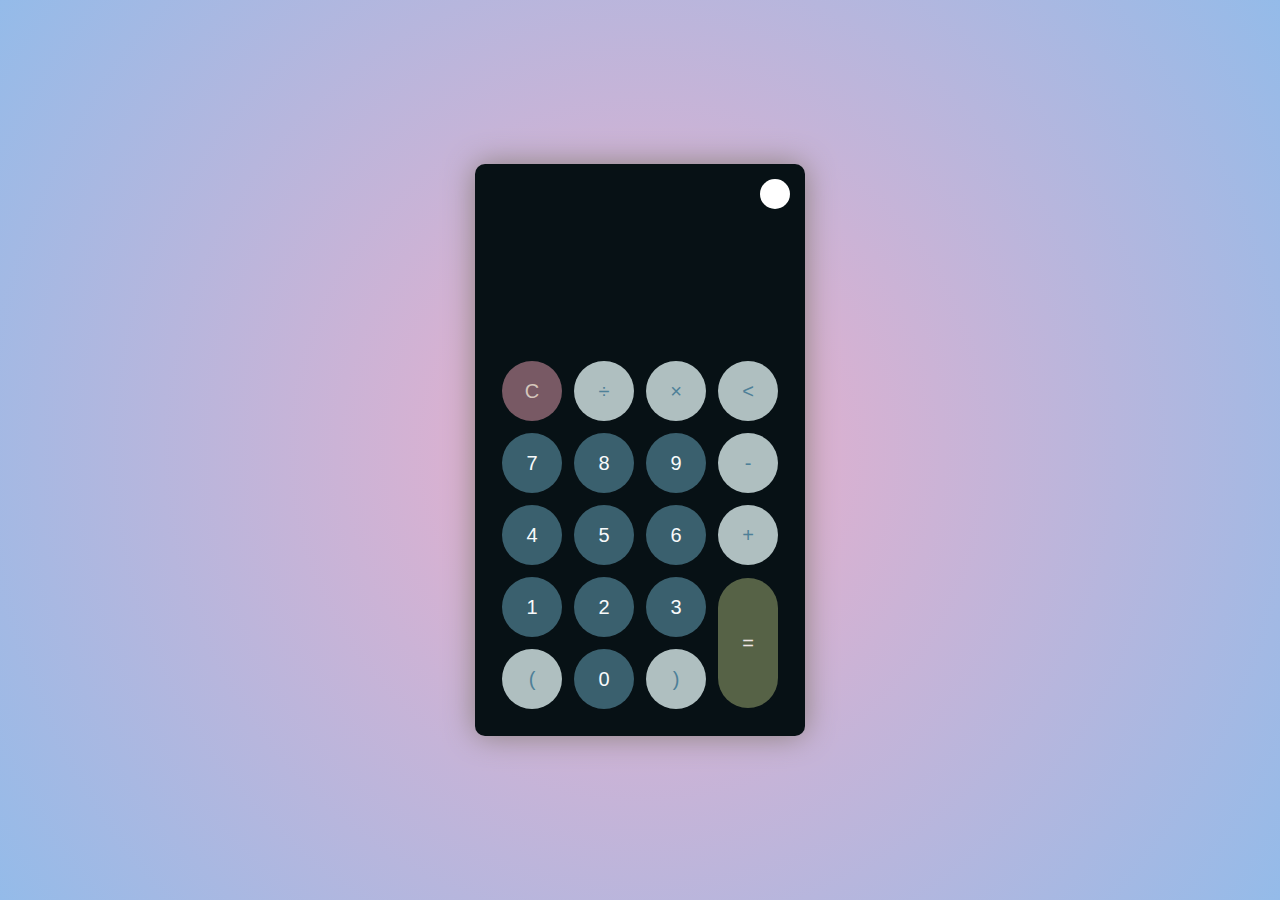
<file: Calculator_JS/index.html>
<!DOCTYPE html>
<html lang="en" >
<head>
  <meta charset="UTF-8">
  <title>Dark &amp; Light Theme Calculator</title>
  <link rel="stylesheet" href="./style.css">

</head>
<body>
<!-- partial:index.partial.html -->
<div class="container">
  <div class="calculator dark">
    <div class="theme-toggler active">
      <i class="toggler-icon"></i>
    </div>
    <div class="display-screen">
      <div id="display"></div>
    </div>
    <div class="buttons">
      <table>
        <tr>
          <td><button class="btn-operator" id="clear">C</button></td>
          <td><button class="btn-operator" id="/">&divide;</button></td>
          <td><button class="btn-operator" id="*">&times;</button></td>
          <td><button class="btn-operator" id="backspace"><</button></td>
        </tr>
        <tr>
          <td><button class="btn-number" id="7">7</button></td>
          <td><button class="btn-number" id="8">8</button></td>
          <td><button class="btn-number" id="9">9</button></td>
          <td><button class="btn-operator" id="-">-</button></td>
        </tr>
        <tr>
          <td><button class="btn-number" id="4">4</button></td>
          <td><button class="btn-number" id="5">5</button></td>
          <td><button class="btn-number" id="6">6</button></td>
          <td><button class="btn-operator" id="+">+</button></td>
        </tr>
        <tr>
          <td><button class="btn-number" id="1">1</button></td>
          <td><button class="btn-number" id="2">2</button></td>
          <td><button class="btn-number" id="3">3</button></td>
          <td rowspan="2"><button class="btn-equal" id="equal">=</button></td>
        </tr>
        <tr>
          <td><button class="btn-operator" id="(">(</button></td>
          <td><button class="btn-number" id="0">0</button></td>
          <td><button class="btn-operator" id=")">)</button></td>
        </tr>
      </table>
    </div>
  </div>
</div>
<!-- partial -->
  <script  src="./script.js"></script>

</body>
</html>
</file>
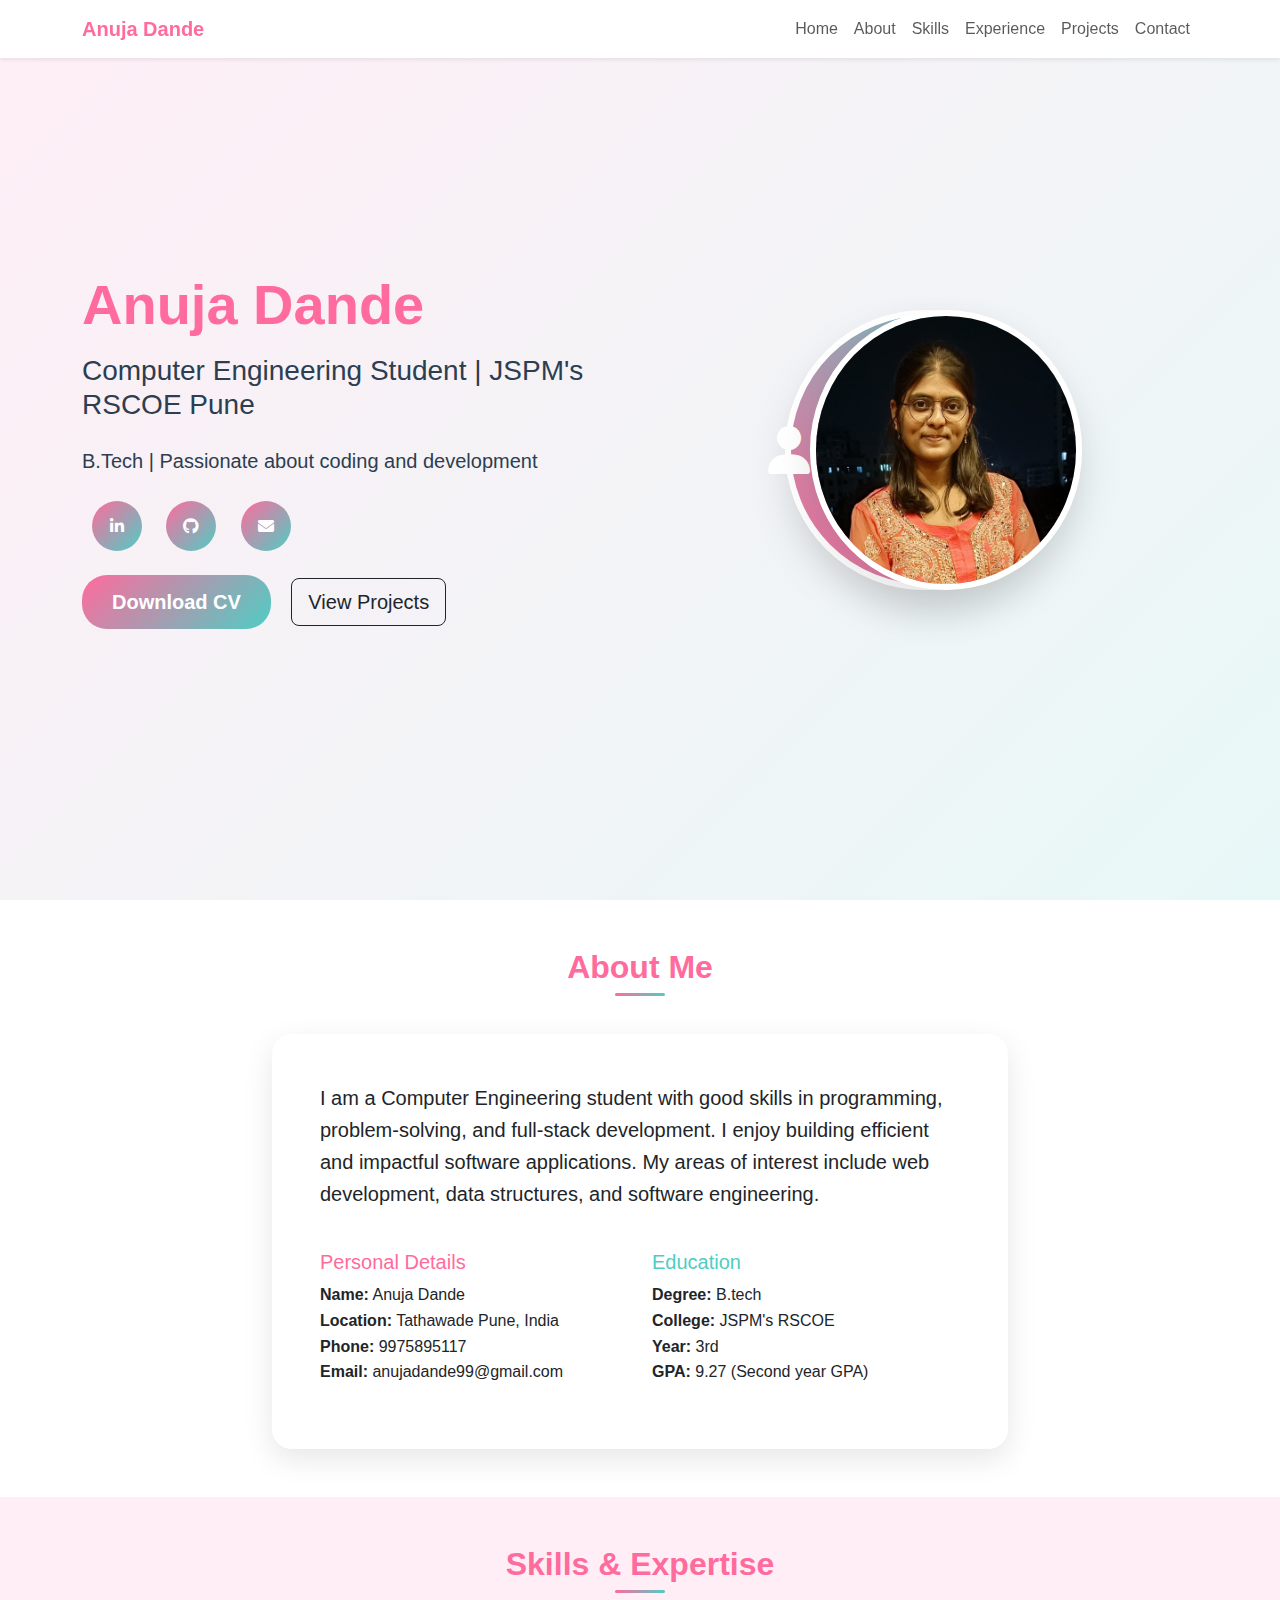
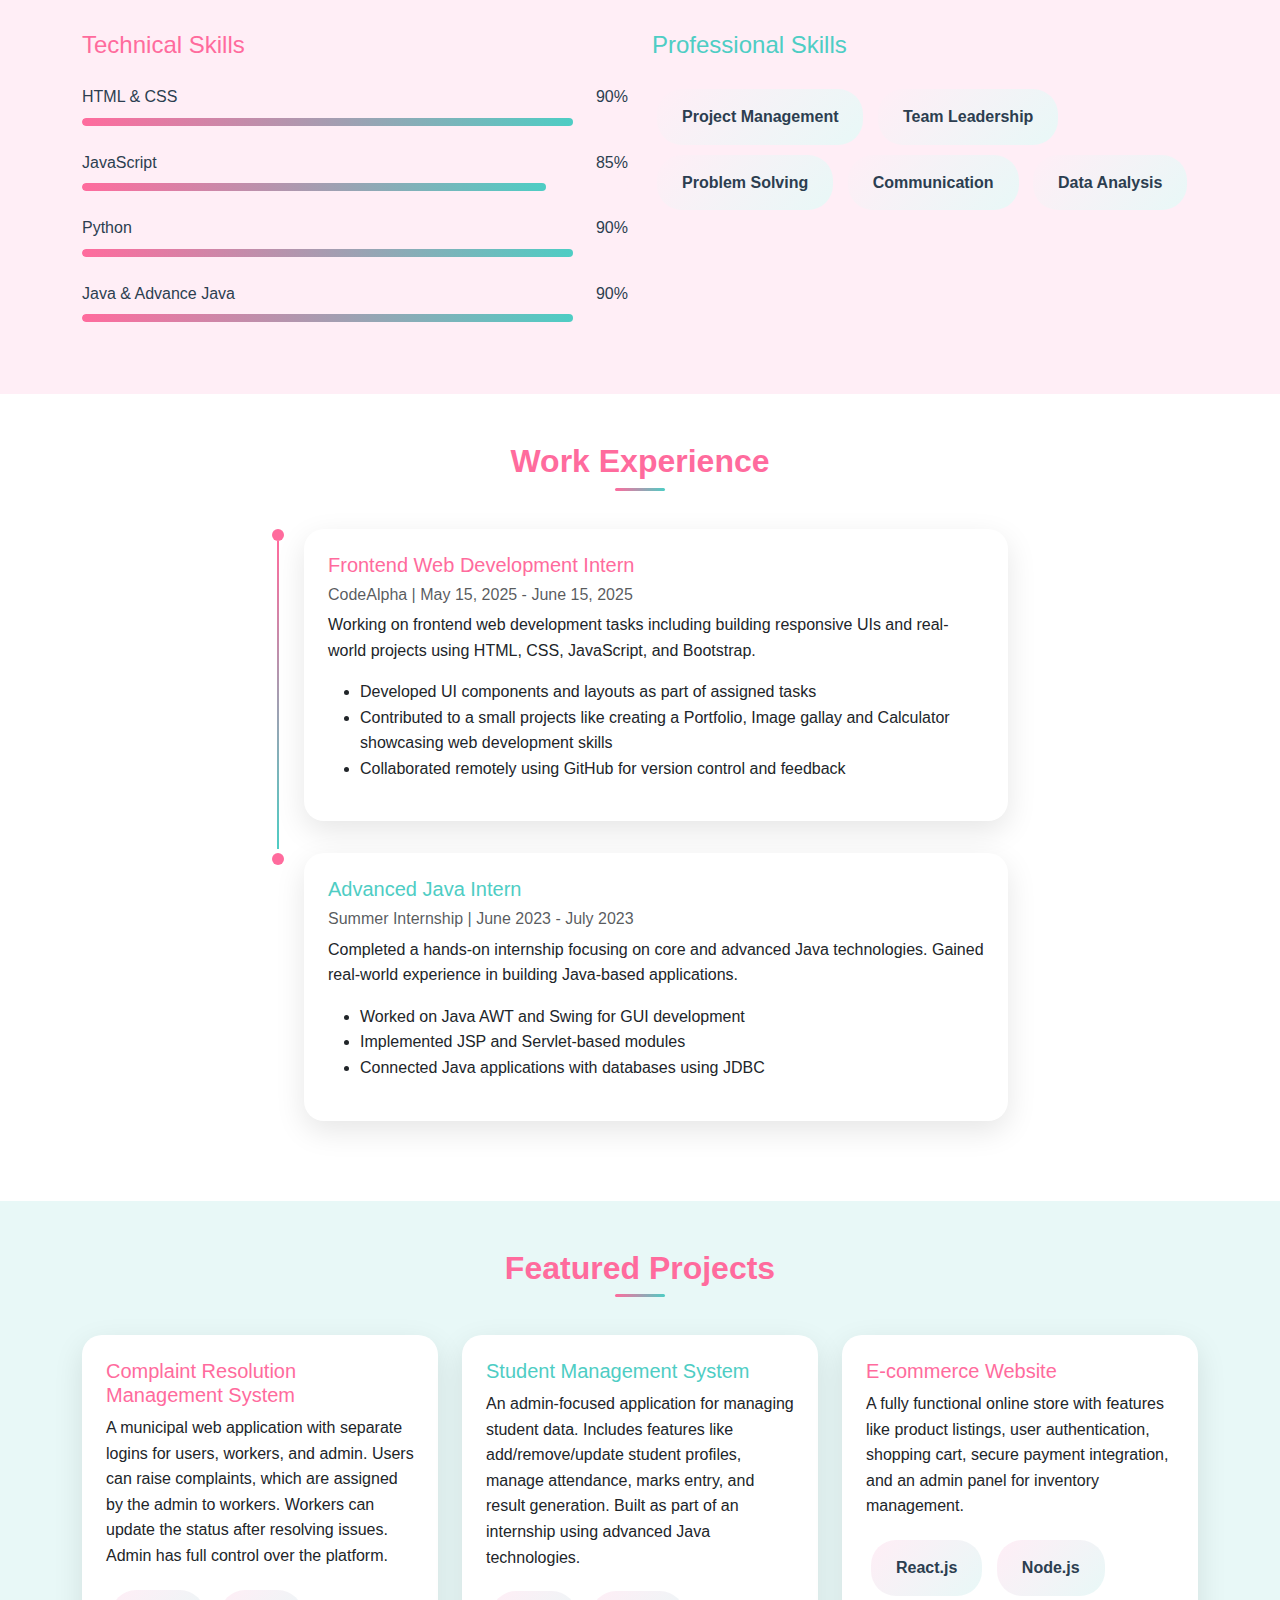
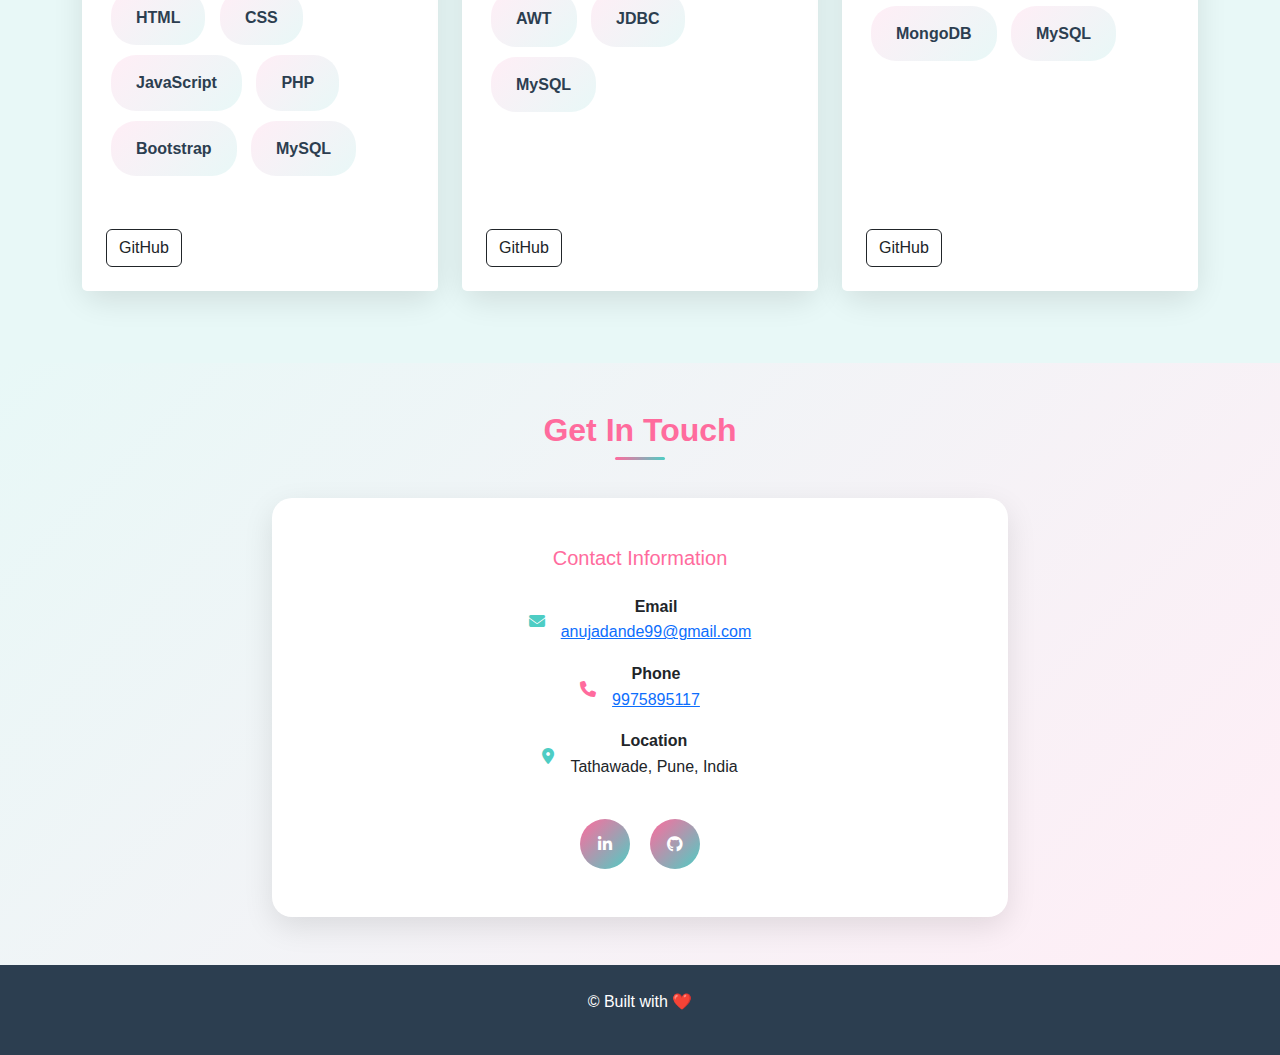
<file: Portfolio/Portfolio.html>
<!DOCTYPE html>
<html lang="en">
<head>
    <meta charset="UTF-8">
    <meta name="viewport" content="width=device-width, initial-scale=1.0">
    <title>Anuja Dande - Portfolio</title>
    <link href="https://cdnjs.cloudflare.com/ajax/libs/bootstrap/5.3.0/css/bootstrap.min.css" rel="stylesheet">
    <link href="https://cdnjs.cloudflare.com/ajax/libs/font-awesome/6.4.0/css/all.min.css" rel="stylesheet">
    <style>
        :root {
            --primary-pink: #ff6b9d;
            --light-pink: #ffeef6;
            --primary-blue: #4ecdc4;
            --light-blue: #e8f8f7;
            --dark-text: #2c3e50;
            --light-text: #6c757d;
        }
        
        body {
            font-family: 'Segoe UI', Tahoma, Geneva, Verdana, sans-serif;
            line-height: 1.6;
            color: var(--dark-text);
        }
        
        .hero-section {
            background: linear-gradient(135deg, var(--light-pink) 0%, var(--light-blue) 100%);
            min-height: 100vh;
            display: flex;
            align-items: center;
            position: relative;
            overflow: hidden;
        }
        
        .hero-section::before {
            content: '';
            position: absolute;
            width: 200%;
            height: 200%;
            background: url('data:image/svg+xml,<svg xmlns="http://www.w3.org/2000/svg" viewBox="0 0 100 100"><circle cx="50" cy="50" r="2" fill="rgba(255,107,157,0.1)"/></svg>') repeat;
            animation: float 20s linear infinite;
        }
        
        @keyframes float {
            0% { transform: translate(-50%, -50%) rotate(0deg); }
            100% { transform: translate(-50%, -50%) rotate(360deg); }
        }
        
        .profile-img {
            width: 280px;
            height: 280px;
            border-radius: 50%;
            border: 6px solid white;
            box-shadow: 0 20px 40px rgba(0,0,0,0.1);
            object-fit: cover;
            background: linear-gradient(45deg, var(--primary-pink), var(--primary-blue));
            display: flex;
            align-items: center;
            justify-content: center;
            color: white;
            font-size: 3rem;
            position: relative;
            z-index: 2;
        }
        
        .section-title {
            color: var(--primary-pink);
            font-weight: 700;
            margin-bottom: 3rem;
            position: relative;
        }
        
        .section-title::after {
            content: '';
            position: absolute;
            bottom: -10px;
            left: 50%;
            transform: translateX(-50%);
            width: 50px;
            height: 3px;
            background: linear-gradient(90deg, var(--primary-pink), var(--primary-blue));
            border-radius: 2px;
        }
        
        .card-custom {
            border: none;
            border-radius: 20px;
            box-shadow: 0 10px 30px rgba(0,0,0,0.1);
            transition: transform 0.3s ease, box-shadow 0.3s ease;
            background: white;
        }
        
        .card-custom:hover {
            transform: translateY(-10px);
            box-shadow: 0 20px 50px rgba(0,0,0,0.15);
        }
        
        .skill-item {
            background: linear-gradient(135deg, var(--light-pink), var(--light-blue));
            border-radius: 25px;
            padding: 15px 25px;
            margin: 5px;
            color: var(--dark-text);
            font-weight: 600;
            display: inline-block;
            transition: all 0.3s ease;
        }
        
        .skill-item:hover {
            transform: scale(1.05);
            box-shadow: 0 5px 15px rgba(0,0,0,0.1);
        }
        
        .btn-custom {
            background: linear-gradient(135deg, var(--primary-pink), var(--primary-blue));
            border: none;
            border-radius: 25px;
            padding: 12px 30px;
            color: white;
            font-weight: 600;
            transition: all 0.3s ease;
        }
        
        .btn-custom:hover {
            transform: translateY(-3px);
            box-shadow: 0 10px 25px rgba(255,107,157,0.4);
            color: white;
        }
        
        .social-links a {
            width: 50px;
            height: 50px;
            border-radius: 50%;
            background: linear-gradient(135deg, var(--primary-pink), var(--primary-blue));
            color: white;
            display: inline-flex;
            align-items: center;
            justify-content: center;
            margin: 0 10px;
            transition: all 0.3s ease;
            text-decoration: none;
        }
        
        .social-links a:hover {
            transform: scale(1.1) rotate(10deg);
            box-shadow: 0 10px 25px rgba(0,0,0,0.2);
        }
        
        .timeline-item {
            position: relative;
            padding-left: 2rem;
            margin-bottom: 2rem;
        }
        
        .timeline-item::before {
            content: '';
            position: absolute;
            left: 0;
            top: 0;
            width: 12px;
            height: 12px;
            background: var(--primary-pink);
            border-radius: 50%;
        }
        
        .timeline-item::after {
            content: '';
            position: absolute;
            left: 5px;
            top: 12px;
            width: 2px;
            height: calc(100% + 1rem);
            background: linear-gradient(180deg, var(--primary-pink), var(--primary-blue));
        }
        
        .timeline-item:last-child::after {
            display: none;
        }
        
        .contact-section {
            background: linear-gradient(135deg, var(--light-blue) 0%, var(--light-pink) 100%);
        }
        
        .hero-content {
            position: relative;
            z-index: 2;
        }
        
        .animated-text {
            animation: fadeInUp 1s ease-out;
        }
        
        @keyframes fadeInUp {
            from {
                opacity: 0;
                transform: translateY(30px);
            }
            to {
                opacity: 1;
                transform: translateY(0);
            }
        }
        
        .progress-custom {
            height: 8px;
            border-radius: 10px;
            background: var(--light-pink);
        }
        
        .progress-bar-custom {
            background: linear-gradient(90deg, var(--primary-pink), var(--primary-blue));
            border-radius: 10px;
        }
    </style>
</head>
<body>
    <!-- Navigation -->
    <nav class="navbar navbar-expand-lg navbar-light bg-white fixed-top shadow-sm">
        <div class="container">
            <a class="navbar-brand fw-bold" href="#" style="color: var(--primary-pink);">Anuja Dande</a>
            <button class="navbar-toggler" type="button" data-bs-toggle="collapse" data-bs-target="#navbarNav">
                <span class="navbar-toggler-icon"></span>
            </button>
            <div class="collapse navbar-collapse" id="navbarNav">
                <ul class="navbar-nav ms-auto">
                    <li class="nav-item"><a class="nav-link" href="#home">Home</a></li>
                    <li class="nav-item"><a class="nav-link" href="#about">About</a></li>
                    <li class="nav-item"><a class="nav-link" href="#skills">Skills</a></li>
                    <li class="nav-item"><a class="nav-link" href="#experience">Experience</a></li>
                    <li class="nav-item"><a class="nav-link" href="#projects">Projects</a></li>
                    <li class="nav-item"><a class="nav-link" href="#contact">Contact</a></li>
                </ul>
            </div>
        </div>
    </nav>

    <!-- Hero Section -->
    <section id="home" class="hero-section">
        <div class="container">
            <div class="row align-items-center">
                <div class="col-lg-6 hero-content">
                    <div class="animated-text">
                        <h1 class="display-4 fw-bold mb-3"> <span style="color: var(--primary-pink);">Anuja Dande</span></h1>
                        <h3 class="mb-4" style="color: var(--dark-text);">Computer Engineering Student | JSPM's RSCOE Pune</h3>
                        <p class="lead mb-4"> B.Tech | Passionate about coding and development</p>
                        <div class="social-links mb-4">
                            <a href="https://www.linkedin.com/in/anuja-dande-709a752b5/"><i class="fab fa-linkedin-in"></i></a>
                            <a href="https://github.com/anujadande-04"><i class="fab fa-github"></i></a>
                            <!--<a href="#"><i class="fab fa-twitter"></i></a>-->
                            <a href=" Mailto: anujadande99@gmail.com "><i class="fas fa-envelope"></i></a>
                        </div>
                        <!--<button class="btn btn-custom btn-lg me-3">Download CV</button>-->
                        <!-- <button class="btn btn-outline-dark btn-lg">View Projects</button> -->
                        <a href="/Portfolio/Anuja Resume.pdf" class="btn btn-custom btn-lg me-3" target="_blank">Download CV</a>
                        <a href="#projects" class="btn btn-outline-dark btn-lg" target="_blank">View Projects</a>

                    </div>
                </div>
                <div class="col-lg-6 text-center">
                    <div class="profile-img mx-auto">
                        <i class="fas fa-user"></i>
                         <img src="Anu.jpeg" alt="Anuja Dande" class="profile-img"> 
                    </div>
                </div>
            </div>
        </div>
    </section>

    <!-- About Section -->
    <section id="about" class="py-5">
        <div class="container">
            <h2 class="text-center section-title">About Me</h2>
            <div class="row">
                <div class="col-lg-8 mx-auto">
                    <div class="card card-custom p-5">
                        <p class="lead">I am a Computer Engineering student with good skills in programming, problem-solving, and full-stack development. I enjoy building efficient and impactful software applications. My areas of interest include web development, data structures, and software engineering.</p>
                        <div class="row mt-4">
                            <div class="col-md-6">
                                <h5 style="color: var(--primary-pink);">Personal Details</h5>
                                <ul class="list-unstyled">
                                    <li><strong>Name:</strong> Anuja Dande</li>
                                    <li><strong>Location:</strong>  Tathawade Pune, India</li>
                                    <li><strong>Phone:</strong> 9975895117</li>
                                    <li><strong>Email:</strong> anujadande99@gmail.com</li>
                                </ul>
                            </div>
                            <div class="col-md-6">
                                <h5 style="color: var(--primary-blue);">Education</h5>
                                <ul class="list-unstyled">
                                    <li><strong>Degree:</strong> B.tech</li>
                                    <li><strong>College:</strong> JSPM's RSCOE</li>
                                    <li><strong>Year:</strong> 3rd</li>
                                    <li><strong>GPA:</strong> 9.27 (Second year GPA)</li>
                                </ul>
                            </div>
                        </div>
                    </div>
                </div>
            </div>
        </div>
    </section>

    <!-- Skills Section -->
    <section id="skills" class="py-5" style="background: var(--light-pink);">
        <div class="container">
            <h2 class="text-center section-title">Skills & Expertise</h2>
            <div class="row">
                <div class="col-lg-6">
                    <h4 class="mb-4" style="color: var(--primary-pink);">Technical Skills</h4>
                    <div class="skill-progress mb-4">
                        <div class="d-flex justify-content-between mb-2">
                            <span>HTML & CSS</span>
                            <span>90%</span>
                        </div>
                        <div class="progress progress-custom">
                            <div class="progress-bar progress-bar-custom" style="width: 90%"></div>
                        </div>
                    </div>
                    <div class="skill-progress mb-4">
                        <div class="d-flex justify-content-between mb-2">
                            <span> JavaScript</span>
                            <span>85%</span>
                        </div>
                        <div class="progress progress-custom">
                            <div class="progress-bar progress-bar-custom" style="width: 85%"></div>
                        </div>
                    </div>
                    <div class="skill-progress mb-4">
                        <div class="d-flex justify-content-between mb-2">
                            <span> Python</span>
                            <span>90%</span>
                        </div>
                        <div class="progress progress-custom">
                            <div class="progress-bar progress-bar-custom" style="width: 90%"></div>
                        </div>
                    </div>
                    <div class="skill-progress mb-4">
                        <div class="d-flex justify-content-between mb-2">
                            <span> Java & Advance Java</span>
                            <span>90%</span>
                        </div>
                        <div class="progress progress-custom">
                            <div class="progress-bar progress-bar-custom" style="width: 90%"></div>
                        </div>
                    </div>
                </div>
                <div class="col-lg-6">
                    <h4 class="mb-4" style="color: var(--primary-blue);">Professional Skills</h4>
                    <div class="skills-tags">
                        <span class="skill-item">Project Management</span>
                        <span class="skill-item">Team Leadership</span>
                        <span class="skill-item">Problem Solving</span>
                        <span class="skill-item">Communication</span>
                        <span class="skill-item">Data Analysis</span>
                        <!--<span class="skill-item">UI/UX Design</span>-->
                        
                    </div>
                </div>
            </div>
        </div>
    </section>

    <!-- Experience Section -->
    <section id="experience" class="py-5">
    <div class="container">
        <h2 class="text-center section-title">Work Experience</h2>
        <div class="row">
            <div class="col-lg-8 mx-auto">
                <!-- Current Internship at CodeAlpha -->
                <div class="timeline-item">
                    <div class="card card-custom p-4">
                        <h5 style="color: var(--primary-pink);">Frontend Web Development Intern</h5>
                        <h6 class="text-muted">CodeAlpha | May 15, 2025 - June 15, 2025</h6>
                        <p>Working on frontend web development tasks including building responsive UIs and real-world projects using HTML, CSS, JavaScript, and Bootstrap.</p>
                        <ul>
                            <li>Developed UI components and layouts as part of assigned tasks</li>
                            <li>Contributed to a small projects like creating a Portfolio, Image gallay and Calculator  showcasing web development skills</li>
                            <li>Collaborated remotely using GitHub for version control and feedback</li>
                        </ul>
                    </div>
                </div>

                <!-- Past Internship in Advanced Java -->
                <div class="timeline-item">
                    <div class="card card-custom p-4">
                        <h5 style="color: var(--primary-blue);">Advanced Java Intern</h5>
                        <h6 class="text-muted">Summer Internship | June 2023 - July 2023</h6>
                        <p>Completed a hands-on internship focusing on core and advanced Java technologies. Gained real-world experience in building Java-based applications.</p>
                        <ul>
                            <li>Worked on Java AWT and Swing for GUI development</li>
                            <li>Implemented JSP and Servlet-based modules</li>
                            <li>Connected Java applications with databases using JDBC</li>
                        </ul>
                    </div>
                </div>
            </div>
        </div>
    </div>
</section>


    <!-- Projects Section -->
    <section id="projects" class="py-5" style="background: var(--light-blue);">
    <div class="container">
        <h2 class="text-center section-title">Featured Projects</h2>
        <div class="row">
            <!-- Project 1: Complaint Resolution Management System -->
            <div class="col-lg-4 mb-4">
                <div class="card card-custom h-100">
                    <div class="card-body p-4">
                        <h5 class="card-title" style="color: var(--primary-pink);">Complaint Resolution Management System</h5>
                        <p class="card-text">
                            A municipal web application with separate logins for users, workers, and admin. Users can raise complaints, which are assigned by the admin to workers. Workers can update the status after resolving issues. Admin has full control over the platform.
                        </p>
                        <div class="mt-3">
                            <span class="skill-item">HTML</span>
                            <span class="skill-item">CSS</span>
                            <span class="skill-item">JavaScript</span>
                            <span class="skill-item">PHP</span>
                            <span class="skill-item">Bootstrap</span>
                            <span class="skill-item">MySQL</span>
                        </div>
                    </div>
                    <div class="card-footer bg-white border-0 p-4">
                       <!-- <a href="#" class="btn btn-custom me-2">View Live</a>-->
                        <a href="#" class="btn btn-outline-dark">GitHub</a>
                    </div>
                </div>
            </div>

            <!-- Project 2: Student Management System -->
            <div class="col-lg-4 mb-4">
                <div class="card card-custom h-100">
                    <div class="card-body p-4">
                        <h5 class="card-title" style="color: var(--primary-blue);">Student Management System</h5>
                        <p class="card-text">
                            An admin-focused application for managing student data. Includes features like add/remove/update student profiles, manage attendance, marks entry, and result generation. Built as part of an internship using advanced Java technologies.
                        </p>
                        <div class="mt-3">
                            <span class="skill-item">AWT</span>
                            
                            <span class="skill-item">JDBC</span>
                            
                            <span class="skill-item">MySQL</span>
                        </div>
                    </div>
                    <div class="card-footer bg-white border-0 p-4">
                         <!-- <a href="#" class="btn btn-custom me-2">View Live</a>-->
                        <a href="#" class="btn btn-outline-dark">GitHub</a>
                    </div>
                </div>
            </div>

            <!-- Project 3: E-commerce Website -->
            <div class="col-lg-4 mb-4">
                <div class="card card-custom h-100">
                    <div class="card-body p-4">
                        <h5 class="card-title" style="color: var(--primary-pink);">E-commerce Website</h5>
                        <p class="card-text">
                            A fully functional online store with features like product listings, user authentication, shopping cart, secure payment integration, and an admin panel for inventory management.
                        </p>
                        <div class="mt-3">
                            <span class="skill-item">React.js</span>
                            <span class="skill-item">Node.js</span>
                            <span class="skill-item">MongoDB</span>
                            <span class="skill-item">MySQL</span>
                            
                        </div>
                    </div>
                    <div class="card-footer bg-white border-0 p-4">
                       <!-- <a href="#" class="btn btn-custom me-2">View Live</a>-->
                        <a href="#" class="btn btn-outline-dark">GitHub</a>
                    </div>
                </div>
            </div>
        </div>
    </div>
</section>

    <!-- Contact Section -->

    <section id="contact" class="py-5 contact-section">
    <div class="container">
        <h2 class="text-center section-title">Get In Touch</h2>
        <div class="row justify-content-center">
            <div class="col-lg-8">
                <div class="card card-custom p-5 text-center">
                    <h5 class="mb-4" style="color: var(--primary-pink);">Contact Information</h5>

                    <div class="d-flex align-items-center justify-content-center mb-3">
                        <i class="fas fa-envelope me-3 mt-1" style="color: var(--primary-blue);"></i>
                        <div>
                            <strong>Email</strong><br>
                            <a href="mailto:anujadande99@gmail.com">anujadande99@gmail.com</a>
                        </div>
                    </div>

                    <div class="d-flex align-items-center justify-content-center mb-3">
                        <i class="fas fa-phone me-3 mt-1" style="color: var(--primary-pink);"></i>
                        <div>
                            <strong>Phone</strong><br>
                            <a href="tel:+919975895117">9975895117</a>
                        </div>
                    </div>

                    <div class="d-flex align-items-center justify-content-center mb-3">
                        <i class="fas fa-map-marker-alt me-3 mt-1" style="color: var(--primary-blue);"></i>
                        <div>
                            <strong>Location</strong><br>
                            Tathawade, Pune, India
                        </div>
                    </div>

                    <div class="social-links mt-4 d-flex justify-content-center">
                        <a href="https://www.linkedin.com/in/anuja-dande-709a752b5/"><i class="fab fa-linkedin-in"></i></a>
                        <a href="https://github.com/anujadande-04"><i class="fab fa-github"></i></a>
                        <!-- <a href="#"><i class="fab fa-twitter"></i></a>-->
                    </div>
                </div>
            </div>
        </div>
    </div>
</section>

    
                            <!--<div class="col-md-6">
                                <h5 class="mb-4" style="color: var(--primary-blue);">Send Message</h5>
                                <form>
                                    <div class="mb-3">
                                        <input type="text" class="form-control" placeholder="Your Name" required>
                                    </div>
                                    <div class="mb-3">
                                        <input type="email" class="form-control" placeholder="Your Email" required>
                                    </div>
                                    <div class="mb-3">
                                        <input type="text" class="form-control" placeholder="Subject" required>
                                    </div>
                                    <div class="mb-3">
                                        <textarea class="form-control" rows="4" placeholder="Your Message" required></textarea>
                                    </div>
                                    <button type="submit" class="btn btn-custom w-100">Send Message</button>
                                </form>
                            </div> -->
                        </div>
                    </div>
                </div>
            </div>
        </div>
    </section>

    <!-- Footer -->
    <footer class="py-4 text-center" style="background: var(--dark-text); color: white;">
        <div class="container">
            <p>&copy;  Built with ❤️</p>
        </div>
    </footer>

    <script src="https://cdnjs.cloudflare.com/ajax/libs/bootstrap/5.3.0/js/bootstrap.bundle.min.js"></script>
    <script>
        // Smooth scrolling for navigation links
        document.querySelectorAll('a[href^="#"]').forEach(anchor => {
            anchor.addEventListener('click', function (e) {
                e.preventDefault();
                const target = document.querySelector(this.getAttribute('href'));
                if (target) {
                    target.scrollIntoView({
                        behavior: 'smooth',
                        block: 'start'
                    });
                }
            });
        });

        // Navbar background change on scroll
        window.addEventListener('scroll', function() {
            const navbar = document.querySelector('.navbar');
            if (window.scrollY > 50) {
                navbar.style.background = 'rgba(255, 255, 255, 0.95)';
                navbar.style.backdropFilter = 'blur(10px)';
            } else {
                navbar.style.background = 'white';
                navbar.style.backdropFilter = 'none';
            }
        });

        // Form submission
        document.querySelector('form').addEventListener('submit', function(e) {
            e.preventDefault();
            alert('Thank you for your message! I will get back to you soon.');
            this.reset();
        });
    </script>
</body>
</html>
</file>
<file: Calculator_JS/style.css>
* {
  padding: 0;
  margin: 0;
  box-sizing: border-box;
  outline: 0;
  transition: all 0.5s ease;
}
body {
  font-family: sans-serif;
}
a {
  text-decoration: none;
  color: #fff;
}
body {
  background: rgb(238, 174, 202);
  background: radial-gradient(
    circle,
    rgba(238, 174, 202, 1) 0%,
    rgba(148, 187, 233, 1) 100%
  );
}
.container {
  height: 100vh;
  width: 100vw;
  display: grid;
  place-items: center;
}
.calculator {
  position: relative;
  height: auto;
  width: auto;
  padding: 20px;
  border-radius: 10px;
  box-shadow: 0 0 30px #8a817c;
}
.theme-toggler {
  position: absolute;
  top: 30px;
  right: 30px;
  color: #fff;
  cursor: pointer;
  z-index: 1;
}
.theme-toggler.active {
  color: #333;
}
.theme-toggler.active::before {
  background-color: #fff;
}
.theme-toggler::before {
  content: "";
  height: 30px;
  width: 30px;
  position: absolute;
  top: 50%;
  transform: translate(-50%, -50%);
  border-radius: 50%;
  background-color: #333;
  z-index: -1;
}
#display {
  margin: 0 10px;
  height: 150px;
  width: auto;
  max-width: 270px;
  display: flex;
  align-items: flex-end;
  justify-content: flex-end;
  font-size: 30px;
  margin-bottom: 20px;
  overflow-x: scroll;
}
#display::-webkit-scrollbar {
  display: block;
  height: 3px;
}
button {
  height: 60px;
  width: 60px;
  border: 0;
  border-radius: 30px;
  margin: 5px;
  font-size: 20px;
  cursor: pointer;
  transition: all 200ms ease;
}
button:hover {
  transform: scale(1.1);
}
button#equal {
  height: 130px;
}
/* light theme */
.calculator {
  background-color: #fbfefb;
}
.calculator #display {
  color: #0a1e23;
}
.calculator button#clear {
  background-color: #db7f8e;
  color: #ffdbda;
}
.calculator button.btn-number {
  background-color: #339989;
  color: #7de2d1;
}
.calculator button.btn-operator {
  background-color: #b6a6ca;
  color: #f1e4f3;
}
.calculator button.btn-equal {
  background-color: #19647e;
  color: #eee5e5;
}
/* dark theme */
.calculator.dark {
  background-color: #071115;
}
.calculator.dark #display {
  color: #f8fafd;
}
.calculator.dark button#clear {
  background-color: #785964;
  color: #d5c7bc;
}
.calculator.dark button.btn-number {
  background-color: #3a606e;
  color: #f8fafb;
}
.calculator.dark button.btn-operator {
  background-color: #afbfc0;
  color: #4e8098;
}
.calculator.dark button.btn-equal {
  background-color: #566246;
}
</file>
